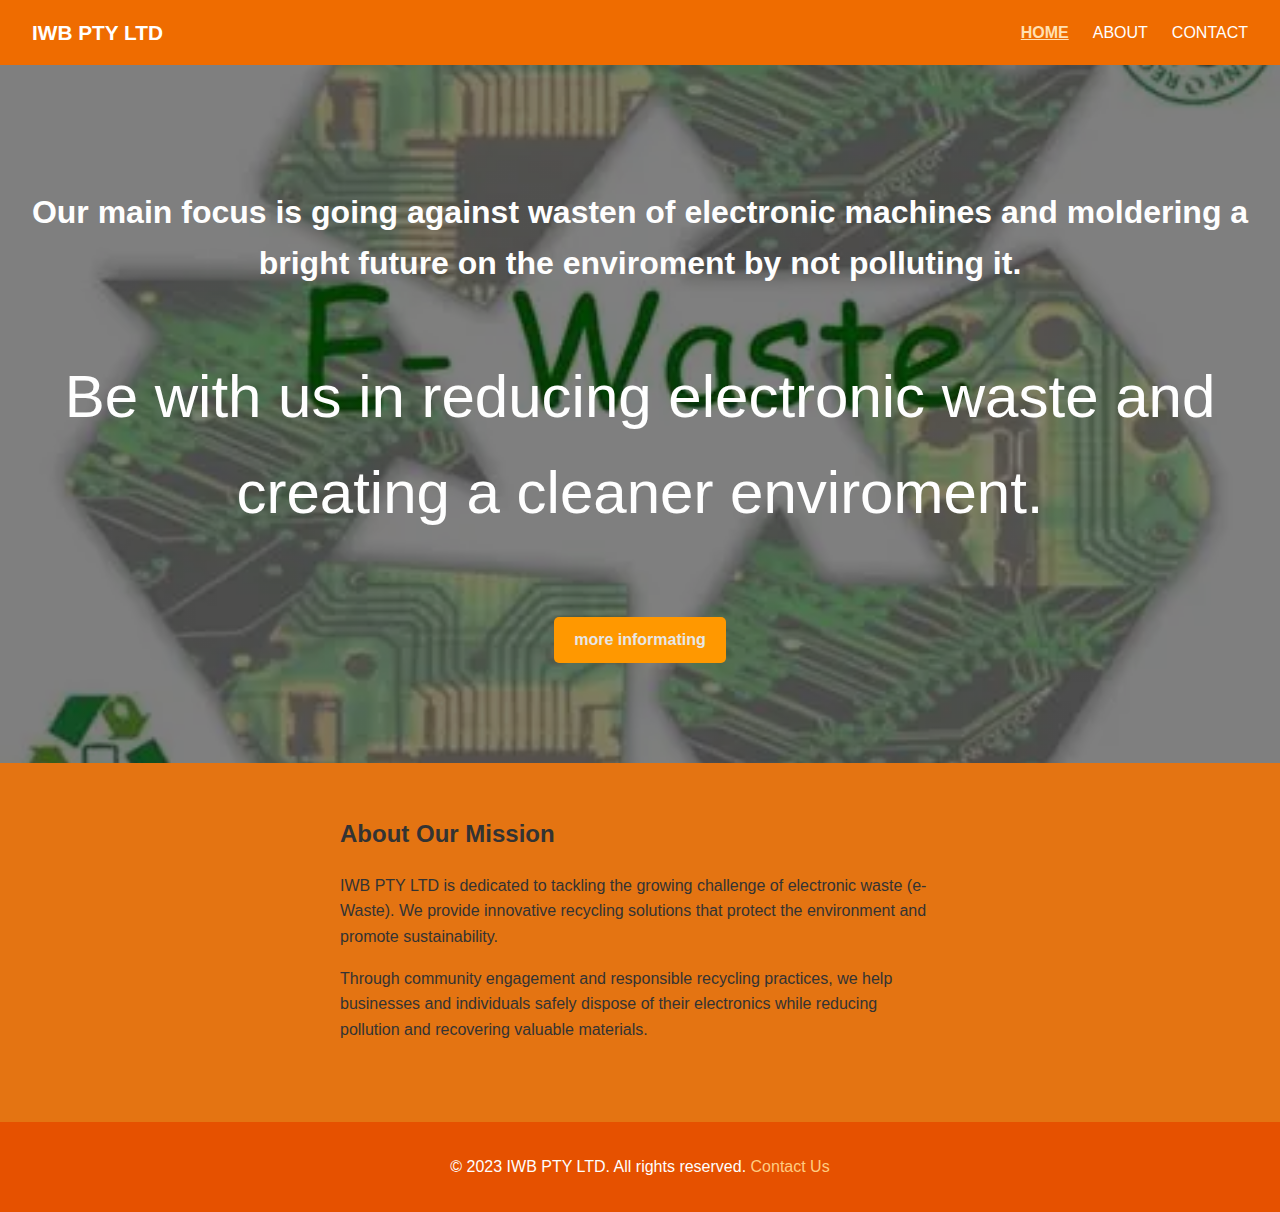
<file: index.html>
<!DOCTYPE html>
<html lang="en">
<head>
  <meta charset="UTF-8">
  <meta name="viewport" content="width=device-width, initial-scale=1.0">
  <title>IWB PTY LTD HOMES</title>
  <link rel="stylesheet" href="style1.css">
</head>
<body>
  <header>
    <div class="logo">IWB PTY LTD</div>

    <input type="checkbox" id="menu-toggle">
    <label for="menu-toggle" class="menu-icon">&#9776;</label>

    <nav class="nav">
      <ul>
        <li><a href="index.html" class="active">HOME</a></li>
        <li><a href="about.html">ABOUT</a></li>
        <li><a href="contact.html">CONTACT</a></li>
      </ul>
    </nav>
  </header>

  <main>
    <section class="hero">
      <h1>Our main focus is going against wasten of electronic machines and moldering a bright future on the enviroment
      by not polluting it.</h1>
      <p>Be with us in reducing electronic waste and creating a cleaner enviroment.</p>
      <a href="about.html" class="btn">more informating</a>
    </section>

    <section class="content">
      <h2>About Our Mission</h2>
      <p>
        IWB PTY LTD is dedicated to tackling the growing challenge of electronic waste (e-Waste).
        We provide innovative recycling solutions that protect the environment and promote sustainability.
      </p>
      <p>
        Through community engagement and responsible recycling practices, we help businesses and individuals
        safely dispose of their electronics while reducing pollution and recovering valuable materials.
      </p>
    </section>
  </main>

  <footer>
    <p>© 2023 IWB PTY LTD. All rights reserved. <a href="contact.html">Contact Us</a></p>
  </footer>
</body>
</html>
</file>
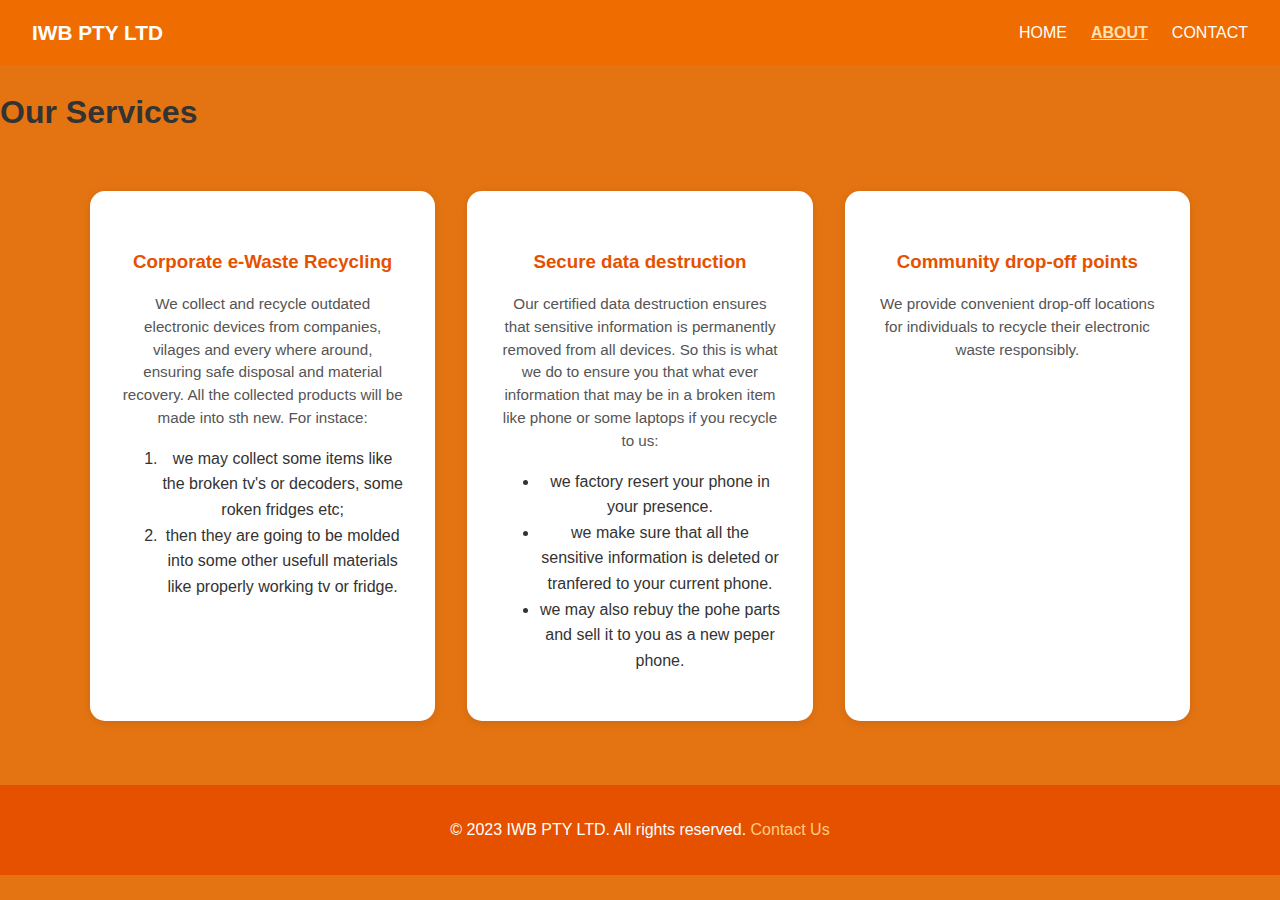
<file: about.html>
<!DOCTYPE html>
<html lang="en">
<head>
  <meta charset="UTF-8">
  <meta name="viewport" content="width=device-width, initial-scale=1.0">
  <title>IWB PTY LTD OUR SERVICES</title>
  <link rel="stylesheet" href="style1.css">
</head>
<body>
  <header>
    <div class="logo">IWB PTY LTD</div>

    <input type="checkbox" id="menu-toggle">
    <label for="menu-toggle" class="menu-icon">&#9776;</label>

    <nav class="nav">
      <ul>
        <li><a href="index.html">HOME</a></li>
        <li><a href="about.html" class="active">ABOUT</a></li>
        <li><a href="contact.html">CONTACT</a></li>
      </ul>
    </nav>
  </header>

  <main>
    <h1>Our Services</h1>

    <section class="services">
      <div class="card">
        <h3>Corporate e-Waste Recycling</h3>
        <p>We collect and recycle outdated electronic devices from companies, vilages and every where around,
        ensuring safe disposal and material recovery. All the collected products will be made into sth new. For instace:</p>
        <ol>
          <li>we may collect some items like the broken tv's or decoders, some roken fridges etc;</li>
          <li>then they are going to be molded into some other usefull materials like properly working tv or fridge.</li>
        </ol>
      </div>

      <div class="card">
        <h3>Secure data destruction</h3>
        <p>Our certified data destruction ensures that sensitive information is permanently removed from all devices.
         So this is what we do to ensure you that what ever information that may be in a broken item like phone or some laptops if you recycle to us:</p>
         <ul>
           <li>we factory resert your phone in your presence.</li>
           <li>we make sure that all the sensitive information is deleted or tranfered to your current phone.</li>
           <li>we may also rebuy the pohe parts and sell it to you as a new peper phone.</li>
         </ul>
      </div>

      <div class="card">
        <h3>Community drop-off points</h3>
        <p>We provide convenient drop-off locations for individuals to recycle their electronic waste responsibly.</p>
      </div>
    </section>
  </main>

  <footer>
    <p>© 2023 IWB PTY LTD. All rights reserved. <a href="contact.html">Contact Us</a></p>
  </footer>
</body>
</html>
</file>
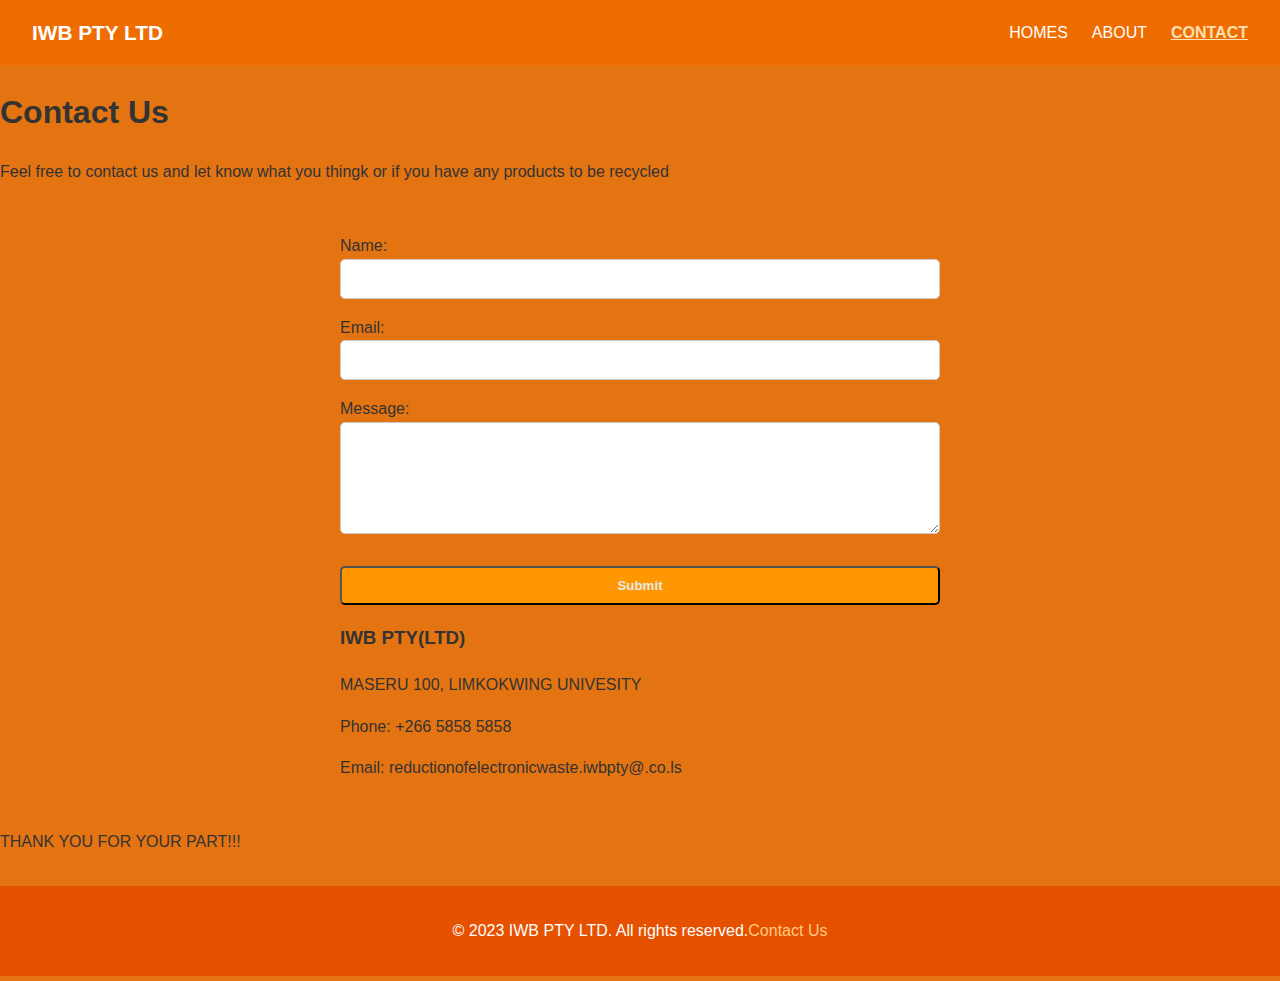
<file: contact.html>
<!DOCTYPE html>
<html lang="en">
<head>
  <meta charset="UTF-8">
  <meta name="viewport" content="width=device-width, initial-scale=1.0">
  <title>IWB PTY LTD Contact Us</title>
  <link rel="stylesheet" href="style1.css">
</head>
<body>
  <header>
    <div class="logo">IWB PTY LTD</div>

    <input type="checkbox" id="menu-toggle">
    <label for="menu-toggle" class="menu-icon">&#9776;</label>

    <nav class="nav">
      <ul>
        <li><a href="index.html">HOMES</a></li>
        <li><a href="about.html">ABOUT</a></li>
        <li><a href="contact.html" class="active">CONTACT</a></li>
      </ul>
    </nav>
  </header>

  <main>
    <h1>Contact Us</h1>
    <p>Feel free to contact us and let know what you thingk or if you have any products to be recycled</p>

    <section class="contact-form">
      <form>
        <label for="name">Name:</label>
        <input type="text" id="name" required>

        <label for="email">Email:</label>
        <input type="email" id="email" required>

        <label for="message">Message:</label>
        <textarea id="message" rows="5" required></textarea>

        <button type="submit" class="btn">Submit</button>
      </form>

      <div class="company-info">
        <h3>IWB PTY(LTD)</h3>
        <p>MASERU 100, LIMKOKWING UNIVESITY</p>
        <p>Phone: +266 5858 5858</p>
        <p>Email: reductionofelectronicwaste.iwbpty@.co.ls</p>
      </div>
    </section>
  THANK YOU FOR YOUR PART!!!  
  </main>

  <footer>
    <p>© 2023 IWB PTY LTD. All rights reserved.<a href="contact.html">Contact Us</a></p>
  </footer>
</body>
</html>
</file>
<file: style1.css>
body {
  margin: 0;
  font-family: Arial, sans-serif;
  color: #333;
  background: #e47412;
  line-height: 1.6;
}

header {
  background: #ef6c00; 
  color: rgb(255, 255, 255);
  display: flex;
  align-items: center;
  justify-content: space-between;
  padding: 1rem 2rem;
  position: relative;
}

.logo {
  font-size: 1.3rem;
  font-weight: bold;
}

.nav ul {
  list-style: none;
  display: flex;
  gap: 1.5rem;
  margin: 0;
  padding: 0;
}

.nav a {
  color: #ffffff;
  text-decoration: none;
  font-weight: 500;
  transition: 0.3s;
}

.nav a.active,
.nav a:hover {
  text-decoration: underline;
  color: #ffe0b2;
  font-weight: bold;
}

.menu-icon {
  display: none;
  font-size: 1.8rem;
  cursor: pointer;
}

#menu-toggle {
  display: none;
}

.hero {
  background: linear-gradient(rgba(0,0,0,0.5), rgba(0,0,0,0.5)),
    url('ewaste2.webp') center/cover no-repeat;
  color:#fefefe;
  text-align: center;
  padding: 100px 20px;
}

.hero h1 {
  font-size: 2rem;
  margin-bottom: 0.5rem;
}

.hero p {
  font-size: 60px;
}

.btn {
  display: inline-block;
  margin-top: 1rem;
  padding: 10px 20px;
  background: #ff9800;
  color: rgb(231, 231, 231);
  border-radius: 5px;
  text-decoration: none;
  font-weight: bold;
  transition: 0.3s;
}

.btn:hover {
  background: #e65100;
}

.content, .services, .contact-form {
  padding: 2rem;
  max-width: 600px;
  margin: auto;
}

.services {
  display: grid;
  grid-template-columns: repeat(auto-fit, minmax(280px, 1fr));
  gap: 2rem;
  padding: 2rem;
  max-width: 1100px;
  margin: auto;
}

.card {
  background: #fff;
  padding: 2rem;
  border-radius: 15px;
  box-shadow: 0 2px 8px rgba(0, 0, 0, 0.1);
  text-align: center;
  transition: all 0.5s ease;
  border-top: 5px solid transparent;
  transform: scale(1);
  cursor: pointer;
}

.card h3 {
  color: #e65100;
  margin-bottom: 1rem;
}

.card p {
  color: #555;
  font-size: 0.95rem;
  line-height: 1.5;
}

.card:hover {
  transform: scale(1.3) translateY(-10px);
  box-shadow: 0 10px 20px rgba(0, 0, 0, 0.2);
  border-top: 20px solid #ff9800;
  background: #fff8f2;
  z-index: 5;
}

@keyframes fadeInUp {
  from {
    opacity: 0;
    transform: translateY(30px) scale(0.95);
  }
  to {
    opacity: 1;
    transform: translateY(0) scale(1);
  }
}

.card {
  animation: fadeInUp 2s ease forwards;
}

@media (max-width: 768px) {
  .card:hover {
    transform: scale(1.1) translateY(-5px);
  }
}

form {
  display: flex;
  flex-direction: column;
}

input, textarea {
  margin-bottom: 1rem;
  padding: 10px;
  border: 1px solid #ccc;
  border-radius: 5px;
  font-size: 1rem;
}

footer {
  text-align: center;
  padding: 1rem;
  background: #e65100;
  color: #fefefe;
  margin-top: 2rem;
}

footer a {
  color: #ffcc80;
  text-decoration: none;
}

footer a:hover {
  text-decoration: underline;
}

@media (max-width: 768px) {
  .menu-icon {
    display: block;
  }

  .nav ul {
    flex-direction: column;
    position: absolute;
    top: 60px;
    right: 0;
    background: #ef6c00;
    width: 200px;
    display: none;
    padding: 1rem;
  }

  #menu-toggle:checked + .menu-icon + .nav ul {
    display: flex;
  }

  .contact-form {
    grid-template-columns: 1fr;
  }
}
</file>
